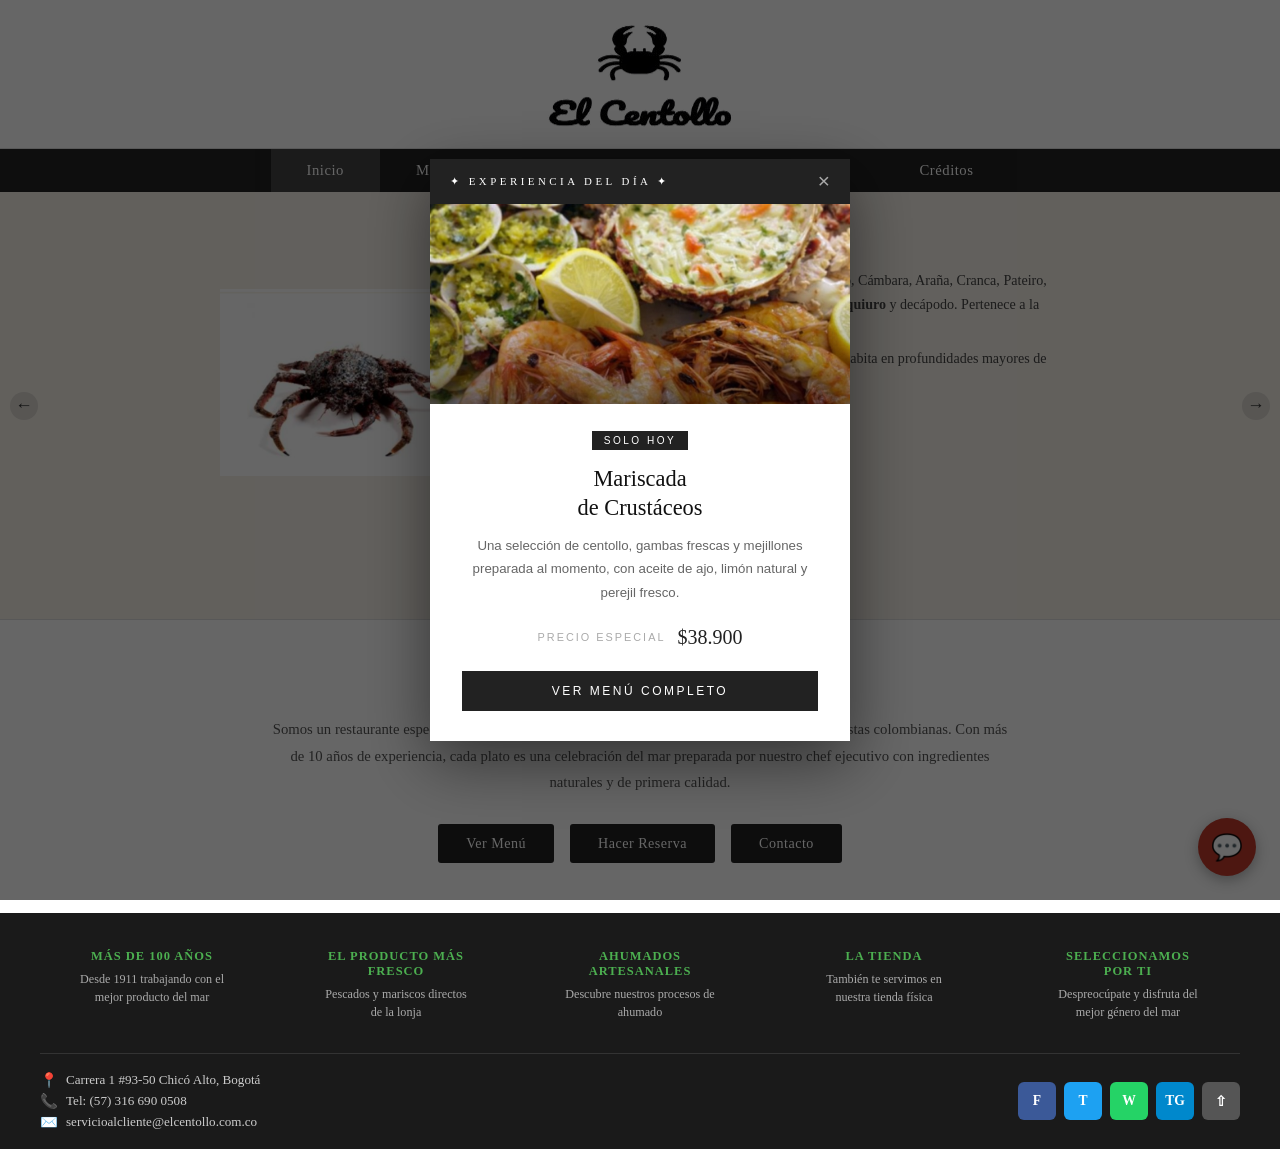
<file: index.html>
<!DOCTYPE html>
<html lang="es">
<head>
  <meta charset="UTF-8"/>
  <meta name="viewport" content="width=device-width, initial-scale=1.0"/>
  <title>El Centollo</title>
  <link rel="stylesheet" href="css/styles.css"/>
  <style>
    .home-intro {
      max-width: 800px;
      margin: 0 auto;
      padding: 50px 30px;
      text-align: center;
    }
    .home-intro h2 {
      font-size: 1.6rem;
      font-weight: normal;
      font-family: 'Georgia', serif;
      color: #111;
      margin-bottom: 16px;
    }
    .home-intro p {
      font-size: 0.92rem;
      color: #555;
      line-height: 1.8;
    }
    .home-links {
      display: flex;
      justify-content: center;
      gap: 16px;
      margin-top: 28px;
      flex-wrap: wrap;
    }
    .home-links a {
      background: #222;
      color: #fff;
      padding: 11px 28px;
      border-radius: 3px;
      font-size: 0.88rem;
      letter-spacing: 0.5px;
      transition: background 0.2s;
    }
    .home-links a:hover { background: #444; }
  </style>
</head>
<body>

<!-- HEADER -->
<header class="site-header">
  <img src="img/Logo.png" alt="El Centollo" class="site-logo"/>
</header>

<!-- NAVBAR -->
<nav>
  <ul>
    <li><a href="index.html" class="active">Inicio</a></li>
    <li><a href="paginas/menu.html">Menu</a></li>
    <li><a href="paginas/contacto.html">Contacto</a></li>
    <li><a href="paginas/ubicacion.html">Ubicación</a></li>
    <li><a href="paginas/reservas.html">Reservas</a></li>
    <li><a href="paginas/creditos.html">Créditos</a></li>
  </ul>
</nav>

<!-- SLIDER -->
<section class="slider-section">
  <!-- Slide 1 -->
  <div class="slide">
    <div class="slide-img-area">
      <img src="img/centollo_real.png" alt="Centollo"/>
    </div>
    <div class="slide-text">
      <h2>Centollo</h2>
      <p>También conocido como Changurro o Txangurro, Cámbara, Araña, Cranca, Pateiro, Bruño o Cangrejo velludo. Es un <strong>crustáceo braquiuro</strong> y decápodo. Pertenece a la familia Majidae, la misma que los Cangrejos.</p>
      <p>Vive en la costa en fondos rocosos o arenosos. Habita en profundidades mayores de 100m.</p>
      <p class="sci-name"><strong>Centollo</strong> <span>Maia squinado</span></p>
      <p class="sci-name">(Eng) Spinous spider crab</p>
      <p class="sci-name">(Fr) Araignée européenne</p>
      <p class="weight-info"><strong>Peso</strong> 500 gr - 4 kg &nbsp;&nbsp; <strong>Dimensiones</strong> 12 - 20 cm</p>
    </div>
  </div>

  <!-- Slide 2 -->
  <div class="slide">
    <div class="slide-img-area">
      <img src="img/crema de centolla.png" alt="Crema de Centollo"/>
    </div>
    <div class="slide-text">
      <h2>Crema de Centollo</h2>
      <p>Una crema suave y reconfortante elaborada con carne de centollo, patatas y un toque de crema de leche. Servida con crujiente de pan tostado, es uno de nuestros entrantes más solicitados.</p>
      <p>Preparada con ingredientes frescos y un proceso de cocción lento que resalta el sabor natural del marisco.</p>
      <p class="sci-name"><strong>Tiempo</strong> 45 minutos</p>
      <p class="sci-name"><strong>Porciones</strong> 4 personas</p>
      <p class="weight-info"><strong>Categoría</strong> Entrante &nbsp;&nbsp; <strong>Tipo</strong> Caliente</p>
    </div>
  </div>

  <!-- Slide 3 -->
  <div class="slide">
    <div class="slide-img-area">
      <img src="img/palta rellena.png" alt="Palta Rellena con Centollo"/>
    </div>
    <div class="slide-text">
      <h2>Palta Rellena con Centollo</h2>
      <p>Aguacate fresco relleno con un delicioso salpicón de carne de centollo, mayonesa, mostaza y un toque de jalapeño. Servido frío sobre cama de lechuga con tomate.</p>
      <p>Una entrada ligera y llena de sabor, perfecta para comenzar la experiencia gastronómica en El Centollo.</p>
      <p class="sci-name"><strong>Tiempo</strong> 20 minutos</p>
      <p class="sci-name"><strong>Porciones</strong> 4 a 6 personas</p>
      <p class="weight-info"><strong>Categoría</strong> Entrante &nbsp;&nbsp; <strong>Tipo</strong> Frío</p>
    </div>
  </div>

  <!-- Slide 4 -->
  <div class="slide">
    <div class="slide-img-area">
      <img src="img/empanadas.png" alt="Empanadas de Centollo"/>
    </div>
    <div class="slide-text">
      <h2>Empanadas de Centollo</h2>
      <p>Empanadas artesanales rellenas de un chupe de centollo y camarones, acompañadas de patacones y salsa criolla casera. Una fusión perfecta entre la tradición colombiana y el sabor del mar.</p>
      <p>Horneadas hasta lograr una textura crocante por fuera y un relleno jugoso por dentro.</p>
      <p class="sci-name"><strong>Tiempo</strong> 60 minutos</p>
      <p class="sci-name"><strong>Porciones</strong> 6 personas</p>
      <p class="weight-info"><strong>Categoría</strong> Entrante &nbsp;&nbsp; <strong>Tipo</strong> Horneado</p>
    </div>
  </div>

  <!-- Slide 5 -->
  <div class="slide">
    <div class="slide-img-area">
      <img src="img/mariscada.png" alt="Mariscada de Crustáceos"/>
    </div>
    <div class="slide-text">
      <h2>Mariscada de Crustáceos</h2>
      <p>Una generosa mariscada que combina centollo, gambas frescas y mejillones, aderezada con ajo, limón y perejil. Pensada para compartir y disfrutar el verdadero sabor del mar.</p>
      <p>Servida caliente, recién preparada, resaltando la frescura de cada ingrediente.</p>
      <p class="sci-name"><strong>Tiempo</strong> 40 minutos</p>
      <p class="sci-name"><strong>Porciones</strong> 2 personas</p>
      <p class="weight-info"><strong>Categoría</strong> Plato Fuerte &nbsp;&nbsp; <strong>Tipo</strong> Caliente</p>
    </div>
  </div>

  <button class="slider-prev">&#8592;</button>
  <button class="slider-next">&#8594;</button>

  <div class="slider-dots">
    <span class="dot"></span>
    <span class="dot"></span>
    <span class="dot"></span>
    <span class="dot"></span>
    <span class="dot"></span>
  </div>
</section>

<!-- INTRO -->
<div class="home-intro">
  <h2>Bienvenido a El Centollo</h2>
  <p>
    Somos un restaurante especializado en mariscos y pescados frescos traídos directamente de las costas colombianas.
    Con más de 10 años de experiencia, cada plato es una celebración del mar preparada por nuestro chef ejecutivo
    con ingredientes naturales y de primera calidad.
  </p>
  <div class="home-links">
    <a href="paginas/menu.html">Ver Menú</a>
    <a href="paginas/reservas.html">Hacer Reserva</a>
    <a href="paginas/contacto.html">Contacto</a>
  </div>
</div>

<!-- FOOTER -->
<footer>
  <div class="footer-icons-row">
    <div class="footer-icon-item">
     
      <h4>Más de 100 años</h4>
      <p>Desde 1911 trabajando con el mejor producto del mar</p>
    </div>
    <div class="footer-icon-item">
      
      <h4>El producto más fresco</h4>
      <p>Pescados y mariscos directos de la lonja</p>
    </div>
    <div class="footer-icon-item">
      
      <h4>Ahumados artesanales</h4>
      <p>Descubre nuestros procesos de ahumado</p>
    </div>
    <div class="footer-icon-item">
     
      <h4>La Tienda</h4>
      <p>También te servimos en nuestra tienda física</p>
    </div>
    <div class="footer-icon-item">
     
      <h4>Seleccionamos por ti</h4>
      <p>Despreocúpate y disfruta del mejor género del mar</p>
    </div>
  </div>
  <div class="footer-bottom-bar">
    <div class="footer-contact-info">
      <span><span class="fc-icon">📍</span> Carrera 1 #93-50 Chicó Alto, Bogotá</span>
      <span><span class="fc-icon">📞</span> Tel: (57) 316 690 0508</span>
      <span><span class="fc-icon">✉️</span> servicioalcliente@elcentollo.com.co</span>
    </div>
    <div class="footer-socials">
      <a href="#" class="soc-fb">f</a>
      <a href="#" class="soc-tw">t</a>
      <a href="#" class="soc-wa">w</a>
      <a href="#" class="soc-tg">tg</a>
      <a href="#" class="soc-sh">&#8679;</a>
    </div>
  </div>
</footer>

<!-- MODAL: OFERTA DEL DÍA -->
<div class="daily-overlay" id="daily-overlay">
  <div class="daily-modal">
    <div class="daily-header-bar">
      <span class="daily-header-label">✦ Experiencia del Día ✦</span>
      <button class="daily-close" id="daily-close">&times;</button>
    </div>
    <div class="daily-img-wrap">
      <img src="img/mariscada.png" alt="Plato del día" class="daily-img"/>
    </div>
    <div class="daily-body">
      <span class="daily-tag">Solo hoy</span>
      <h3>Mariscada<br>de Crustáceos</h3>
      <p>Una selección de centollo, gambas frescas y mejillones preparada al momento, con aceite de ajo, limón natural y perejil fresco.</p>
      <div class="daily-price-row">
        <span class="daily-price-label">Precio especial</span>
        <span class="daily-price">$38.900</span>
      </div>
      <button class="daily-btn" id="daily-btn-menu">Ver Menú Completo</button>
    </div>
  </div>
</div>

<!-- BURBUJA DE CHAT FLOTANTE -->
<button class="chat-bubble" id="chat-bubble">💬</button>

<!-- CHATBOT MODAL -->
<div class="chatbot-overlay hidden" id="chatbot-overlay">
  <div class="chatbot-modal">
    <div class="chatbot-header">
      <div class="cb-avatar">🦀</div>
      <div class="cb-title">
        <h3>Asistente El Centollo</h3>
        <p>Pregúntame lo que necesites</p>
      </div>
      <button class="chatbot-close" id="chatbot-close">&times;</button>
    </div>
    <div class="chatbot-body" id="chatbot-body">
      <div class="cb-msg bot">¡Hola! 👋 Soy el asistente virtual de El Centollo. Puedo ayudarte con información sobre horarios, reservas, ubicación, menú, precios y más. ¿Qué te gustaría saber?</div>
    </div>
    <div class="chatbot-suggestions">
      <span class="cb-suggestion">¿Cuál es el horario?</span>
      <span class="cb-suggestion">¿Cómo reservo?</span>
      <span class="cb-suggestion">¿Dónde están ubicados?</span>
      <span class="cb-suggestion">¿Qué es el centollo?</span>
    </div>
    <div class="chatbot-input-row">
      <input type="text" id="chatbot-input" placeholder="Escribe tu pregunta..." autocomplete="off"/>
      <button id="chatbot-send">➤</button>
    </div>
  </div>
</div>

<script src="js/slider.js"></script>
<script src="js/chatbot.js"></script>
</body>
</html>
</file>
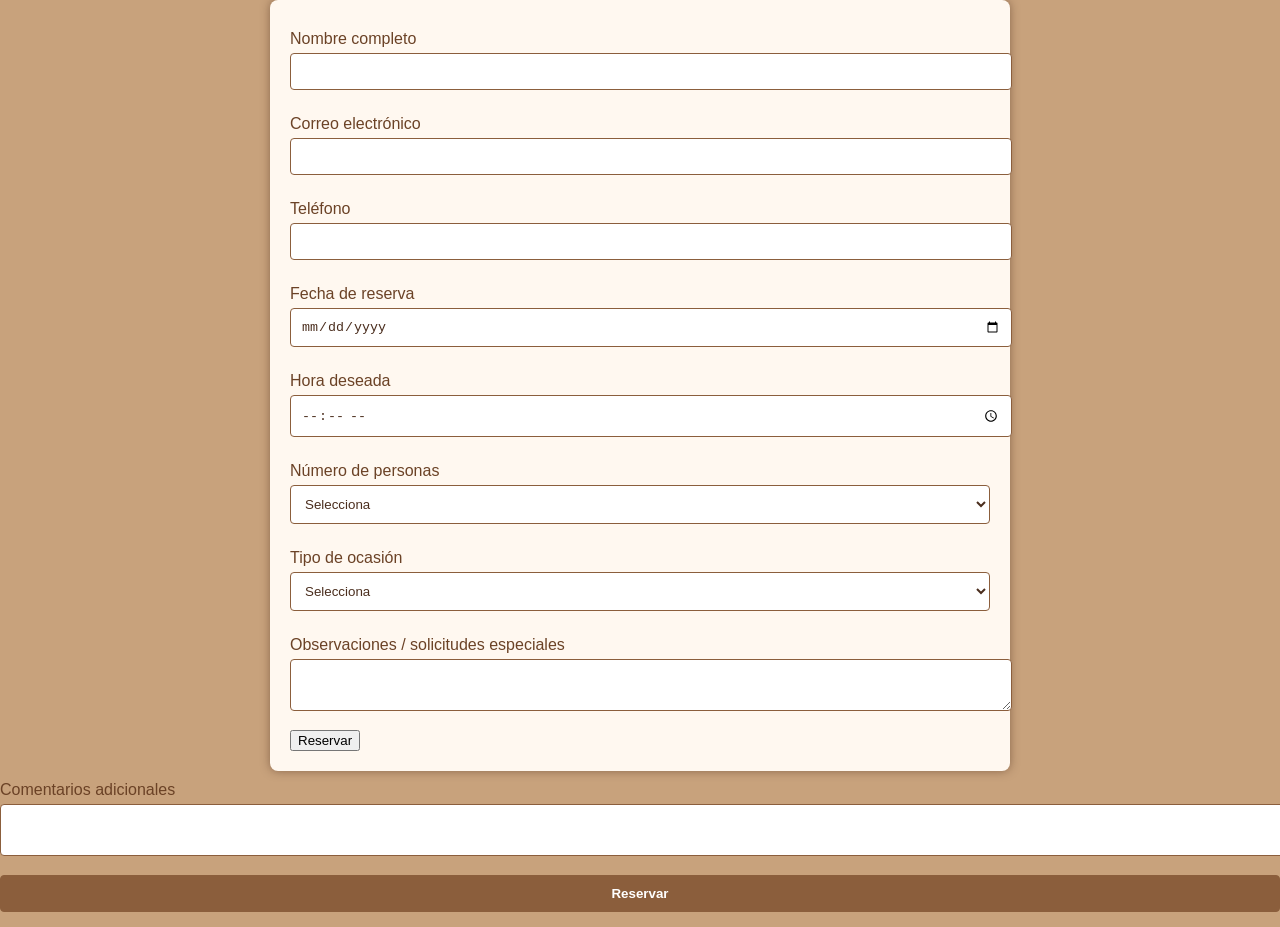
<file: paginas/1.html>
<!DOCTYPE html>
<html lang="es">
<head>
  <meta charset="UTF-8">
  <title>El Centollo – Reservas</title>
  <style>
    body {
      background-color: #c8a27c; /* dorado/beige principal */
      font-family: 'Montserrat', sans-serif;
      color: #4b2e1e; /* marrón oscuro para texto */
      margin: 0;
      padding: 0;
    }
    header {
      text-align: center;
      background-color: #ffffff;
      padding: 20px;
    }
    header img {
      max-width: 400px;
      height: auto;
    }
    h1 {
      text-align: center;
      margin: 20px 0;
      color: #4b2e1e;
      letter-spacing: 2px;
    }
    form {
      max-width: 700px;
      margin: auto;
      background-color: #fff8f0; /* fondo claro elegante */
      padding: 20px;
      border-radius: 8px;
      box-shadow: 0 0 10px rgba(75,46,30,0.5);
    }
    label {
      display: block;
      margin: 10px 0 5px;
      color: #6b4226;
    }
    input, select, textarea {
      width: 100%;
      padding: 10px;
      border: 1px solid #8b5e3c;
      border-radius: 4px;
      margin-bottom: 15px;
      background-color: #ffffff;
      color: #4b2e1e;
    }
    input[type="submit"] {
      background-color: #8b5e3c; /* botón marrón */
      color: #ffffff;
      cursor: pointer;
      font-weight: bold;
    }
    input[type="submit"]:hover {
      background-color: #6b4226; /* tono más oscuro al pasar */
    }
  </style>
</head>
<body>
  <form class="reservas-form" action="#" method="post">
  <label for="nombre">Nombre completo</label>
  <input type="text" id="nombre" name="nombre" required />

  <label for="email">Correo electrónico</label>
  <input type="email" id="email" name="email" required />

  <label for="telefono">Teléfono</label>
  <input type="text" id="telefono" name="telefono" required />

  <label for="fecha">Fecha de reserva</label>
  <input type="date" id="fecha" name="fecha" required />

  <label for="hora">Hora deseada</label>
  <input type="time" id="hora" name="hora" required />

  <label for="personas">Número de personas</label>
  <select id="personas" name="personas" required>
    <option value="">Selecciona</option>
    <option>1</option><option>2</option><option>3</option><option>4</option>
    <option>5</option><option>6</option><option>7</option><option>8</option>
    <option>9</option><option>10</option>
  </select>

  <label for="ocasion">Tipo de ocasión</label>
  <select id="ocasion" name="ocasion">
    <option value="">Selecciona</option>
    <option>Cena familiar</option>
    <option>Evento especial</option>
    <option>Negocios</option>
    <option>Otra</option>
  </select>

  <label for="comentarios">Observaciones / solicitudes especiales</label>
  <textarea id="comentarios" name="comentarios"></textarea>

  <button type="submit" class="btn-reservar">Reservar</button>
</form>


    <label for="comentarios">Comentarios adicionales</label>
    <textarea id="comentarios" name="comentarios"></textarea>

    <input type="submit" value="Reservar">
  </form>
</body>
</html>
</file>
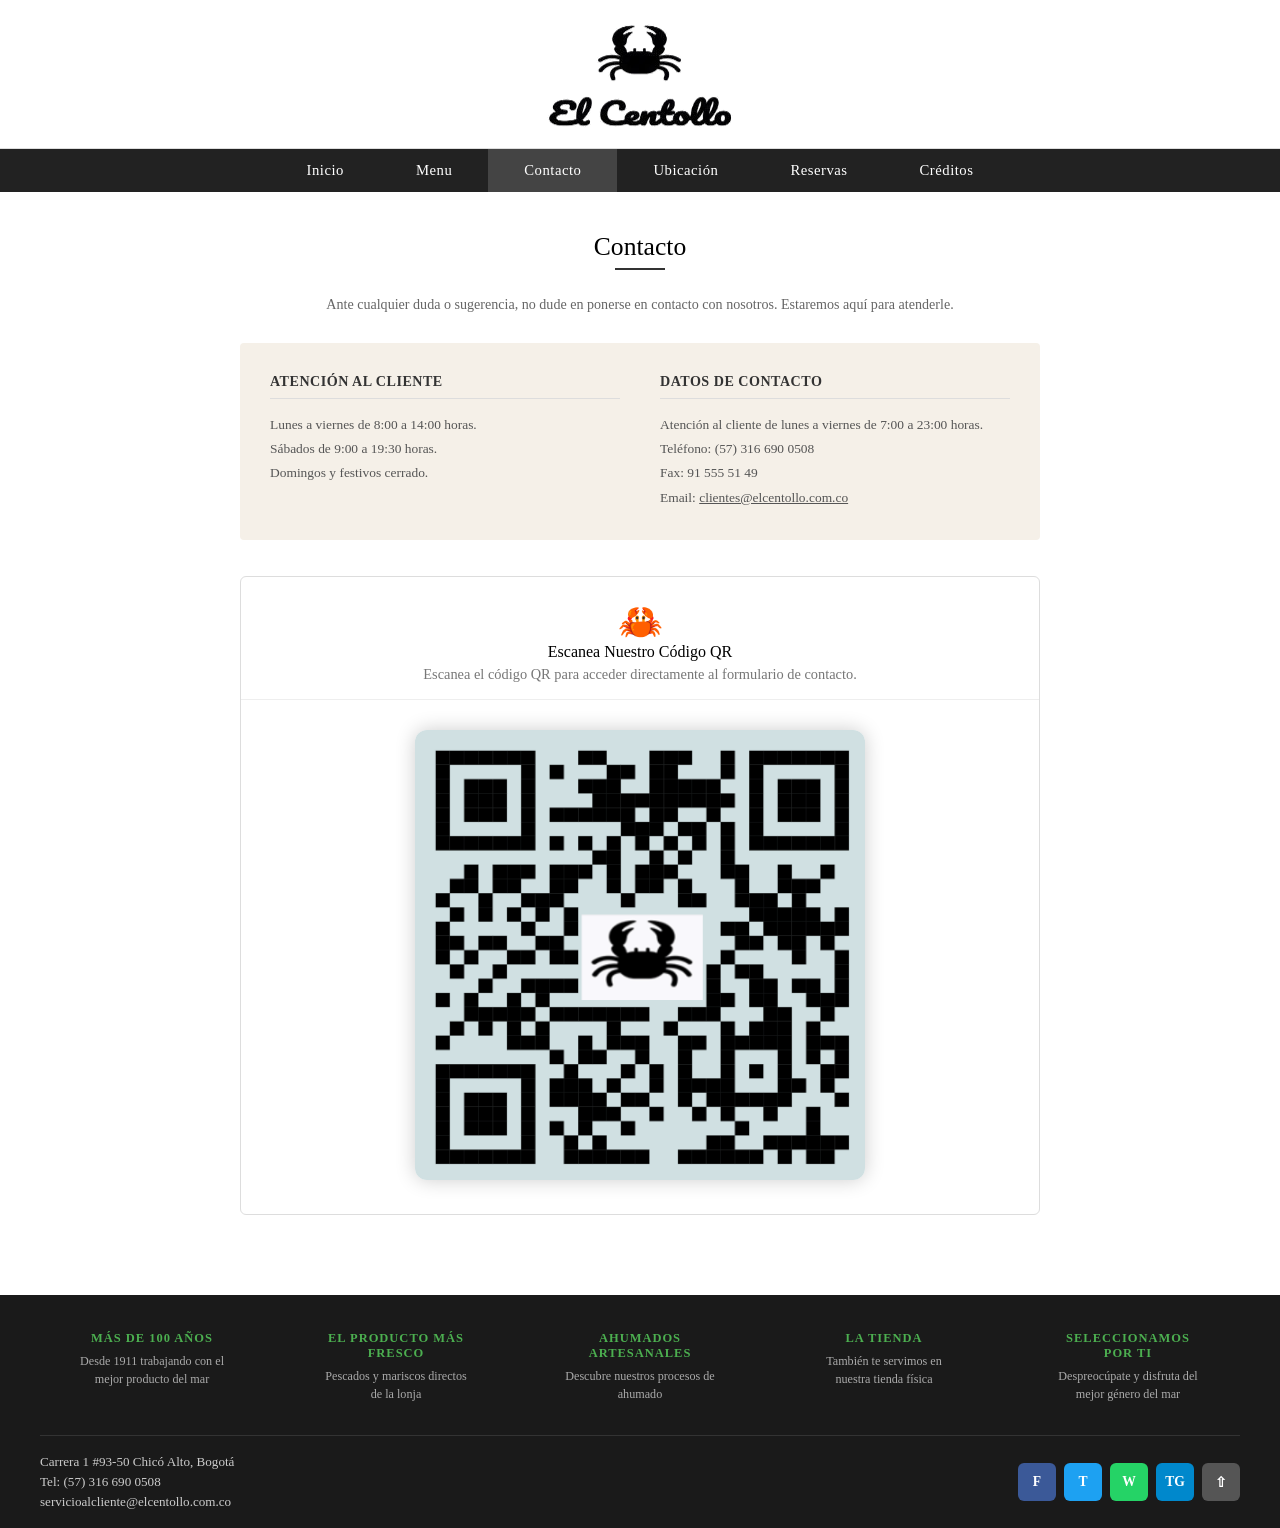
<file: paginas/contacto.html>
<!DOCTYPE html>
<html lang="es">
<head>
  <meta charset="UTF-8"/>
  <meta name="viewport" content="width=device-width, initial-scale=1.0"/>
  <title>Contacto – El Centollo</title>
  <link rel="stylesheet" href="../css/styles.css"/>
</head>
<body>

<!-- HEADER -->
<header class="site-header">
  <img src="../img/Logo.png" alt="El Centollo" class="site-logo"/>
</header>

<!-- NAVBAR -->
<nav>
  <ul>
    <li><a href="../index.html">Inicio</a></li>
    <li><a href="menu.html">Menu</a></li>
    <li><a href="contacto.html" class="active">Contacto</a></li>
    <li><a href="ubicacion.html">Ubicación</a></li>
    <li><a href="reservas.html">Reservas</a></li>
    <li><a href="creditos.html">Créditos</a></li>
  </ul>
</nav>

<!-- CONTENIDO -->
<div class="contact-page">

  <h2>Contacto</h2>
  <div class="contact-underline"></div>

  <p class="contact-subtitle">
    Ante cualquier duda o sugerencia, no dude en ponerse en contacto con nosotros.
    Estaremos aquí para atenderle.
  </p>

  <!-- DOS COLUMNAS INFO -->
  <div class="contact-top-grid">

    <div class="contact-col">
      <h3>Atención al cliente</h3>
      <p>
        Lunes a viernes de 8:00 a 14:00 horas.<br>
        Sábados de 9:00 a 19:30 horas.<br>
        Domingos y festivos cerrado.
      </p>
    </div>

    <div class="contact-col">
      <h3>Datos de contacto</h3>
      <p>
        Atención al cliente de lunes a viernes de 7:00 a 23:00 horas.<br>
        Teléfono: (57) 316 690 0508<br>
        Fax: 91 555 51 49<br>
        Email:
        <a href="mailto:clientes@elcentollo.com.co">
          clientes@elcentollo.com.co
        </a>
      </p>
    </div>

  </div>

  <!-- QR -->
  <div class="contact-form-box">

    <div class="cf-header">
      <div class="logo-small">🦀</div>
      <h3>Escanea Nuestro Código QR</h3>

      <p style="font-size:0.9rem; color:#777; margin-top:5px;">
        Escanea el código QR para acceder directamente al formulario de contacto.
      </p>
    </div>

    <div style="text-align:center; padding:30px;">
      <img
        src="../img/qr.png"
        alt="Código QR El Centollo"
        style="
          width:450px;
          max-width:100%;
          border-radius:12px;
          box-shadow:0 0 20px rgba(0,0,0,0.20);
        "
      >
    </div>

  </div>

</div>

<!-- FOOTER -->
<footer>

  <div class="footer-icons-row">

    <div class="footer-icon-item">
      
      <h4>Más de 100 años</h4>
      <p>Desde 1911 trabajando con el mejor producto del mar</p>
    </div>

    <div class="footer-icon-item">
  
      <h4>El producto más fresco</h4>
      <p>Pescados y mariscos directos de la lonja</p>
    </div>

    <div class="footer-icon-item">
    
      <h4>Ahumados artesanales</h4>
      <p>Descubre nuestros procesos de ahumado</p>
    </div>

    <div class="footer-icon-item">
      
      <h4>La Tienda</h4>
      <p>También te servimos en nuestra tienda física</p>
    </div>

    <div class="footer-icon-item">
   
      <h4>Seleccionamos por ti</h4>
      <p>Despreocúpate y disfruta del mejor género del mar</p>
    </div>

  </div>

  <div class="footer-bottom-bar">

    <div class="footer-contact-info">
      <span>
       
        Carrera 1 #93-50 Chicó Alto, Bogotá
      </span>

      <span>
     
        Tel: (57) 316 690 0508
      </span>

      <span>
       
        servicioalcliente@elcentollo.com.co
      </span>
    </div>

    <div class="footer-socials">
      <a href="#" class="soc-fb">f</a>
      <a href="#" class="soc-tw">t</a>
      <a href="#" class="soc-wa">w</a>
      <a href="#" class="soc-tg">tg</a>
      <a href="#" class="soc-sh">&#8679;</a>
    </div>

  </div>

</footer>

</body>
</html>
</file>
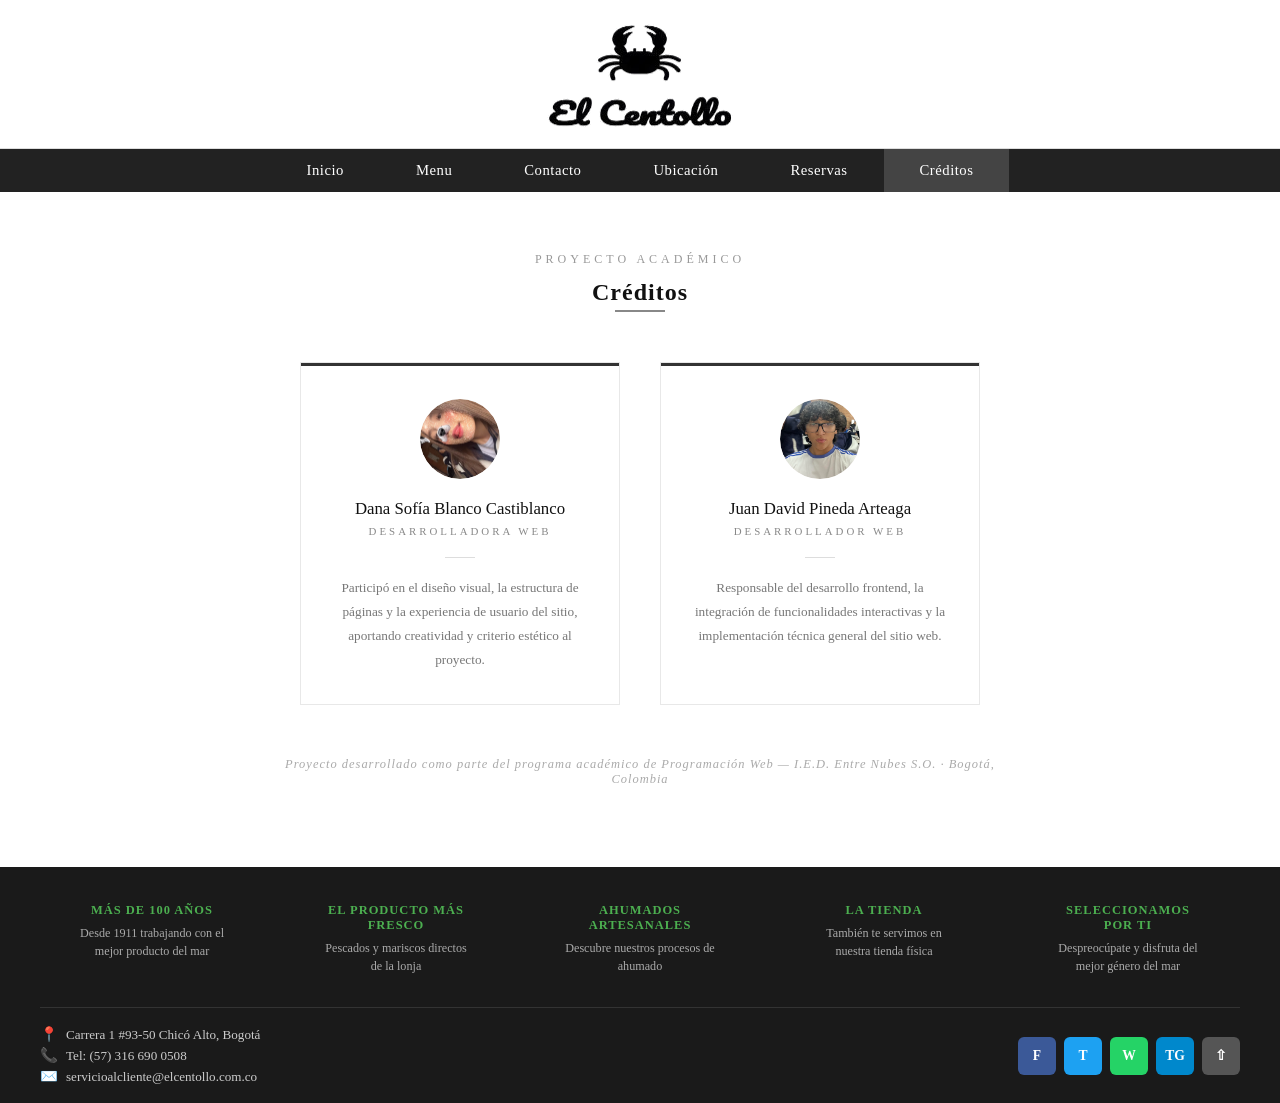
<file: paginas/creditos.html>
<!DOCTYPE html>
<html lang="es">
<head>
  <meta charset="UTF-8"/>
  <meta name="viewport" content="width=device-width, initial-scale=1.0"/>
  <title>Créditos – El Centollo</title>
  <link rel="stylesheet" href="../css/styles.css"/>
  <style>
    .creditos-page {
      max-width: 800px;
      margin: 0 auto;
      padding: 60px 30px 80px;
      text-align: center;
    }

    .creditos-page h2 {
      font-size: 1.5rem;
      color: #111;
      margin-bottom: 4px;
      font-family: 'Georgia', serif;
      letter-spacing: 1px;
    }

    .creditos-subtitle {
      font-size: 0.75rem;
      letter-spacing: 4px;
      text-transform: uppercase;
      color: #999;
      margin-bottom: 12px;
    }

    .creditos-underline {
      width: 50px;
      height: 2px;
      background: #888;
      margin: 0 auto 50px;
    }

    .creditos-grid {
      display: flex;
      gap: 40px;
      justify-content: center;
      flex-wrap: wrap;
    }

    .credito-card {
      flex: 1;
      min-width: 240px;
      max-width: 320px;
      border: 1px solid #e8e8e8;
      padding: 36px 28px 32px;
      position: relative;
      background: #fff;
    }

    .credito-card::before {
      content: '';
      position: absolute;
      top: 0; left: 0; right: 0;
      height: 3px;
      background: #333;
    }

    .credito-initials {
      width: 80px;
      height: 80px;
      border-radius: 50%;
      background: #e8e4de;
      color: #444;
      font-family: 'Georgia', serif;
      font-size: 1.5rem;
      display: flex;
      align-items: center;
      justify-content: center;
      margin: 0 auto 20px;
      letter-spacing: 1px;
    }

    .credito-name {
      font-family: 'Georgia', serif;
      font-size: 1.05rem;
      color: #111;
      margin-bottom: 6px;
      font-weight: normal;
    }

    .credito-role {
      font-size: 0.68rem;
      letter-spacing: 3px;
      text-transform: uppercase;
      color: #888;
      margin-bottom: 20px;
    }

    .credito-divider {
      width: 30px;
      height: 1px;
      background: #ddd;
      margin: 0 auto 18px;
    }

    .credito-desc {
      font-size: 0.83rem;
      color: #777;
      line-height: 1.8;
    }

    .creditos-nota {
      margin-top: 52px;
      font-size: 0.78rem;
      color: #aaa;
      letter-spacing: 1px;
      font-style: italic;
    }
  </style>
</head>
<body>

<!-- HEADER -->
<header class="site-header">
  <img src="../img/Logo.png" alt="El Centollo" class="site-logo"/>
</header>

<!-- NAVBAR -->
<nav>
  <ul>
    <li><a href="../index.html">Inicio</a></li>
    <li><a href="menu.html">Menu</a></li>
    <li><a href="contacto.html">Contacto</a></li>
    <li><a href="ubicacion.html">Ubicación</a></li>
    <li><a href="reservas.html">Reservas</a></li>
    <li><a href="creditos.html" class="active">Créditos</a></li>
  </ul>
</nav>

<!-- CONTENIDO -->
<div class="creditos-page">
  <p class="creditos-subtitle">Proyecto Académico</p>
  <h2>Créditos</h2>
  <div class="creditos-underline"></div>

  <div class="creditos-grid">

    <div class="credito-card">
      <div class="credito-initials" style="overflow:hidden; padding:0;">
        <img src="../img/DB.jpg" alt="Dana Sofía Blanco Castiblanco" style="width:100%; height:100%; object-fit:cover; border-radius:50%;"/>
      </div>
      <p class="credito-name">Dana Sofía Blanco Castiblanco</p>
      <p class="credito-role">Desarrolladora Web</p>
      <div class="credito-divider"></div>
      <p class="credito-desc">
        Participó en el diseño visual, la estructura de páginas y la experiencia de usuario del sitio, aportando creatividad y criterio estético al proyecto.
      </p>
    </div>

    <div class="credito-card">
      <div class="credito-initials" style="overflow:hidden; padding:0;">
        <img src="../img/JP.jpg" alt="Juan David Pineda Arteaga" style="width:100%; height:100%; object-fit:cover; border-radius:50%;"/>
      </div>
      <p class="credito-name">Juan David Pineda Arteaga</p>
      <p class="credito-role">Desarrollador Web</p>
      <div class="credito-divider"></div>
      <p class="credito-desc">
        Responsable del desarrollo frontend, la integración de funcionalidades interactivas y la implementación técnica general del sitio web.
      </p>
    </div>

  </div>

  <p class="creditos-nota">
    Proyecto desarrollado como parte del programa académico de Programación Web — I.E.D. Entre Nubes S.O. · Bogotá, Colombia
  </p>
</div>

<!-- FOOTER -->
<footer>
  <div class="footer-icons-row">
    <div class="footer-icon-item">
      
      <h4>Más de 100 años</h4>
      <p>Desde 1911 trabajando con el mejor producto del mar</p>
    </div>
    <div class="footer-icon-item">
      
      <h4>El producto más fresco</h4>
      <p>Pescados y mariscos directos de la lonja</p>
    </div>
    <div class="footer-icon-item">
     
      <h4>Ahumados artesanales</h4>
      <p>Descubre nuestros procesos de ahumado</p>
    </div>
    <div class="footer-icon-item">
      
      <h4>La Tienda</h4>
      <p>También te servimos en nuestra tienda física</p>
    </div>
    <div class="footer-icon-item">
  
      <h4>Seleccionamos por ti</h4>
      <p>Despreocúpate y disfruta del mejor género del mar</p>
    </div>
  </div>
  <div class="footer-bottom-bar">
    <div class="footer-contact-info">
      <span><span class="fc-icon">📍</span> Carrera 1 #93-50 Chicó Alto, Bogotá</span>
      <span><span class="fc-icon">📞</span> Tel: (57) 316 690 0508</span>
      <span><span class="fc-icon">✉️</span> servicioalcliente@elcentollo.com.co</span>
    </div>
    <div class="footer-socials">
      <a href="#" class="soc-fb">f</a>
      <a href="#" class="soc-tw">t</a>
      <a href="#" class="soc-wa">w</a>
      <a href="#" class="soc-tg">tg</a>
      <a href="#" class="soc-sh">&#8679;</a>
    </div>
  </div>
</footer>

</body>
</html>
</file>
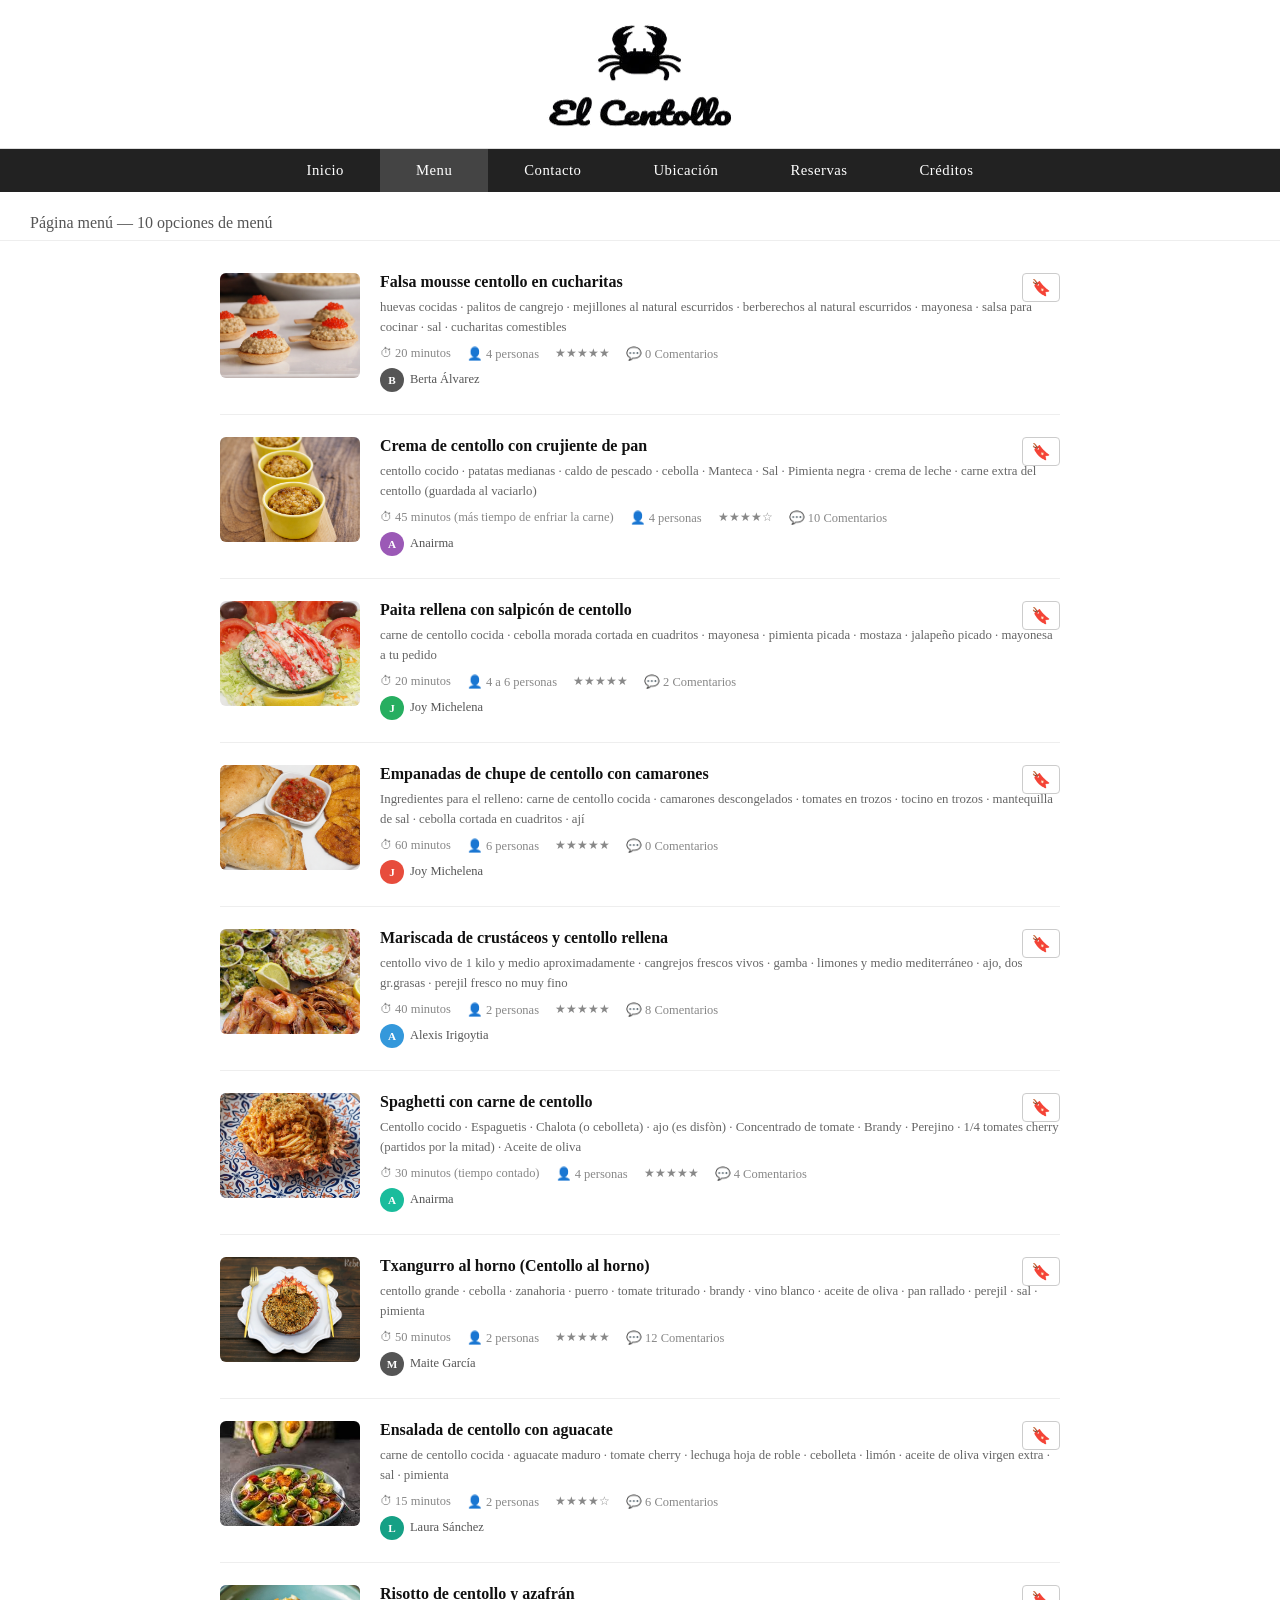
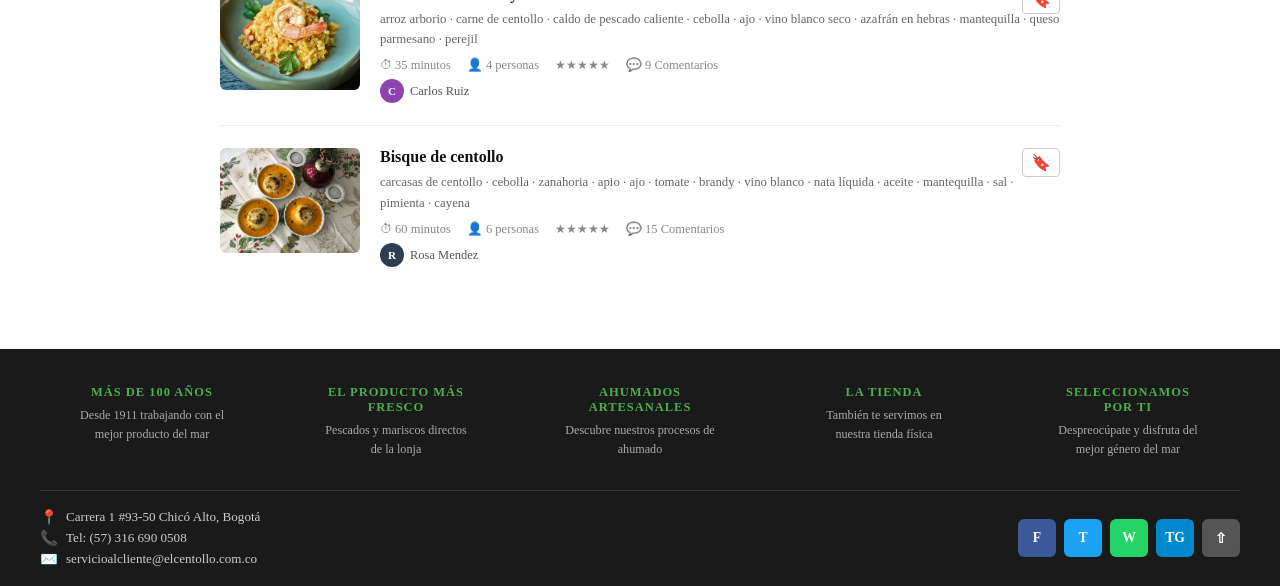
<file: paginas/menu.html>
<!DOCTYPE html>
<html lang="es">
<head>
  <meta charset="UTF-8"/>
  <meta name="viewport" content="width=device-width, initial-scale=1.0"/>
  <title>Menú – El Centollo</title>
  <link rel="stylesheet" href="../css/styles.css"/>
</head>
<body>

<!-- HEADER -->
<header class="site-header">
  <img src="../img/Logo.png" alt="El Centollo" class="site-logo"/>
</header>

<!-- NAVBAR -->
<nav>
  <ul>
    <li><a href="../index.html">Inicio</a></li>
    <li><a href="menu.html" class="active">Menu</a></li>
    <li><a href="contacto.html">Contacto</a></li>
    <li><a href="ubicacion.html">Ubicación</a></li>
    <li><a href="reservas.html">Reservas</a></li>
    <li><a href="creditos.html">Créditos</a></li>
  </ul>
</nav>

<p class="page-title">Página menú — 10 opciones de menú</p>

<div class="menu-list">

  <!-- 1 -->
  <div class="recipe-card">
    <div class="recipe-img"><img src="../img/cucharitas.png" alt="Falsa mousse centollo en cucharitas"/></div>
    <div class="recipe-body">
      <h3>Falsa mousse centollo en cucharitas</h3>
      <p class="ingredients">
        huevas cocidas · palitos de cangrejo · mejillones al natural escurridos · berberechos al natural escurridos · mayonesa · salsa para cocinar · sal · cucharitas comestibles
      </p>
      <div class="recipe-meta">
        <span>⏱ 20 minutos</span>
        <span>👤 4 personas</span>
        <span class="recipe-ratings">★★★★★</span>
        <span style="color:#888">💬 0 Comentarios</span>
      </div>
      <div class="recipe-author">
        <div class="author-avatar" style="background:#555;">B</div>
        Berta Álvarez
      </div>
    </div>
    <button class="bookmark-btn" title="Guardar">🔖</button>
  </div>

  <!-- 2 -->
  <div class="recipe-card">
    <div class="recipe-img"><img src="../img/crema de centolla.png" alt="Crema de centollo"/></div>
    <div class="recipe-body">
      <h3>Crema de centollo con crujiente de pan</h3>
      <p class="ingredients">
        centollo cocido · patatas medianas · caldo de pescado · cebolla · Manteca · Sal · Pimienta negra · crema de leche · carne extra del centollo (guardada al vaciarlo)
      </p>
      <div class="recipe-meta">
        <span>⏱ 45 minutos (más tiempo de enfriar la carne)</span>
        <span>👤 4 personas</span>
        <span class="recipe-ratings">★★★★☆</span>
        <span style="color:#888">💬 10 Comentarios</span>
      </div>
      <div class="recipe-author">
        <div class="author-avatar" style="background:#9b59b6;">A</div>
        Anairma
      </div>
    </div>
    <button class="bookmark-btn" title="Guardar">🔖</button>
  </div>

  <!-- 3 -->
  <div class="recipe-card">
    <div class="recipe-img"><img src="../img/palta rellena.png" alt="Palta rellena"/></div>
    <div class="recipe-body">
      <h3>Paita rellena con salpicón de centollo</h3>
      <p class="ingredients">
        carne de centollo cocida · cebolla morada cortada en cuadritos · mayonesa · pimienta picada · mostaza · jalapeño picado · mayonesa a tu pedido
      </p>
      <div class="recipe-meta">
        <span>⏱ 20 minutos</span>
        <span>👤 4 a 6 personas</span>
        <span class="recipe-ratings">★★★★★</span>
        <span style="color:#888">💬 2 Comentarios</span>
      </div>
      <div class="recipe-author">
        <div class="author-avatar" style="background:#27ae60;">J</div>
        Joy Michelena
      </div>
    </div>
    <button class="bookmark-btn" title="Guardar">🔖</button>
  </div>

  <!-- 4 -->
  <div class="recipe-card">
    <div class="recipe-img"><img src="../img/empanadas.png" alt="Empanadas"/></div>
    <div class="recipe-body">
      <h3>Empanadas de chupe de centollo con camarones</h3>
      <p class="ingredients">
        Ingredientes para el relleno: carne de centollo cocida · camarones descongelados · tomates en trozos · tocino en trozos · mantequilla de sal · cebolla cortada en cuadritos · ají
      </p>
      <div class="recipe-meta">
        <span>⏱ 60 minutos</span>
        <span>👤 6 personas</span>
        <span class="recipe-ratings">★★★★★</span>
        <span style="color:#888">💬 0 Comentarios</span>
      </div>
      <div class="recipe-author">
        <div class="author-avatar" style="background:#e74c3c;">J</div>
        Joy Michelena
      </div>
    </div>
    <button class="bookmark-btn" title="Guardar">🔖</button>
  </div>

  <!-- 5 -->
  <div class="recipe-card">
    <div class="recipe-img"><img src="../img/mariscada.png" alt="Mariscada"/></div>
    <div class="recipe-body">
      <h3>Mariscada de crustáceos y centollo rellena</h3>
      <p class="ingredients">
        centollo vivo de 1 kilo y medio aproximadamente · cangrejos frescos vivos · gamba · limones y medio mediterráneo · ajo, dos gr.grasas · perejil fresco no muy fino
      </p>
      <div class="recipe-meta">
        <span>⏱ 40 minutos</span>
        <span>👤 2 personas</span>
        <span class="recipe-ratings">★★★★★</span>
        <span style="color:#888">💬 8 Comentarios</span>
      </div>
      <div class="recipe-author">
        <div class="author-avatar" style="background:#3498db;">A</div>
        Alexis Irigoytia
      </div>
    </div>
    <button class="bookmark-btn" title="Guardar">🔖</button>
  </div>

  <!-- 6 -->
  <div class="recipe-card">
    <div class="recipe-img"><img src="../img/spagueti.png" alt="Spaghetti con carne de centollo"/></div>
    <div class="recipe-body">
      <h3>Spaghetti con carne de centollo</h3>
      <p class="ingredients">
        Centollo cocido · Espaguetis · Chalota (o cebolleta) · ajo (es disfòn) · Concentrado de tomate · Brandy · Perejino · 1/4 tomates cherry (partidos por la mitad) · Aceite de oliva
      </p>
      <div class="recipe-meta">
        <span>⏱ 30 minutos (tiempo contado)</span>
        <span>👤 4 personas</span>
        <span class="recipe-ratings">★★★★★</span>
        <span style="color:#888">💬 4 Comentarios</span>
      </div>
      <div class="recipe-author">
        <div class="author-avatar" style="background:#1abc9c;">A</div>
        Anairma
      </div>
    </div>
    <button class="bookmark-btn" title="Guardar">🔖</button>
  </div>

  <!-- 7 -->
  <div class="recipe-card">
    <div class="recipe-img"><img src="../img/txangurro.png" alt="Txangurro al horno"/></div>
    <div class="recipe-body">
      <h3>Txangurro al horno (Centollo al horno)</h3>
      <p class="ingredients">
        centollo grande · cebolla · zanahoria · puerro · tomate triturado · brandy · vino blanco · aceite de oliva · pan rallado · perejil · sal · pimienta
      </p>
      <div class="recipe-meta">
        <span>⏱ 50 minutos</span>
        <span>👤 2 personas</span>
        <span class="recipe-ratings">★★★★★</span>
        <span style="color:#888">💬 12 Comentarios</span>
      </div>
      <div class="recipe-author">
        <div class="author-avatar" style="background:#555;">M</div>
        Maite García
      </div>
    </div>
    <button class="bookmark-btn" title="Guardar">🔖</button>
  </div>

  <!-- 8 -->
  <div class="recipe-card">
    <div class="recipe-img"><img src="../img/ensalada.png" alt="Ensalada de centollo"/></div>
    <div class="recipe-body">
      <h3>Ensalada de centollo con aguacate</h3>
      <p class="ingredients">
        carne de centollo cocida · aguacate maduro · tomate cherry · lechuga hoja de roble · cebolleta · limón · aceite de oliva virgen extra · sal · pimienta
      </p>
      <div class="recipe-meta">
        <span>⏱ 15 minutos</span>
        <span>👤 2 personas</span>
        <span class="recipe-ratings">★★★★☆</span>
        <span style="color:#888">💬 6 Comentarios</span>
      </div>
      <div class="recipe-author">
        <div class="author-avatar" style="background:#16a085;">L</div>
        Laura Sánchez
      </div>
    </div>
    <button class="bookmark-btn" title="Guardar">🔖</button>
  </div>

  <!-- 9 -->
  <div class="recipe-card">
    <div class="recipe-img"><img src="../img/risotto.png" alt="Risotto de centollo"/></div>
    <div class="recipe-body">
      <h3>Risotto de centollo y azafrán</h3>
      <p class="ingredients">
        arroz arborio · carne de centollo · caldo de pescado caliente · cebolla · ajo · vino blanco seco · azafrán en hebras · mantequilla · queso parmesano · perejil
      </p>
      <div class="recipe-meta">
        <span>⏱ 35 minutos</span>
        <span>👤 4 personas</span>
        <span class="recipe-ratings">★★★★★</span>
        <span style="color:#888">💬 9 Comentarios</span>
      </div>
      <div class="recipe-author">
        <div class="author-avatar" style="background:#8e44ad;">C</div>
        Carlos Ruiz
      </div>
    </div>
    <button class="bookmark-btn" title="Guardar">🔖</button>
  </div>

  <!-- 10 -->
  <div class="recipe-card">
    <div class="recipe-img"><img src="../img/bisque.png" alt="Bisque de centollo"/></div>
    <div class="recipe-body">
      <h3>Bisque de centollo</h3>
      <p class="ingredients">
        carcasas de centollo · cebolla · zanahoria · apio · ajo · tomate · brandy · vino blanco · nata líquida · aceite · mantequilla · sal · pimienta · cayena
      </p>
      <div class="recipe-meta">
        <span>⏱ 60 minutos</span>
        <span>👤 6 personas</span>
        <span class="recipe-ratings">★★★★★</span>
        <span style="color:#888">💬 15 Comentarios</span>
      </div>
      <div class="recipe-author">
        <div class="author-avatar" style="background:#2c3e50;">R</div>
        Rosa Mendez
      </div>
    </div>
    <button class="bookmark-btn" title="Guardar">🔖</button>
  </div>

</div>

<!-- FOOTER -->
<footer>
  <div class="footer-icons-row">
    <div class="footer-icon-item">
      
      <h4>Más de 100 años</h4>
      <p>Desde 1911 trabajando con el mejor producto del mar</p>
    </div>
    <div class="footer-icon-item">
      
      <h4>El producto más fresco</h4>
      <p>Pescados y mariscos directos de la lonja</p>
    </div>
    <div class="footer-icon-item">
     
      <h4>Ahumados artesanales</h4>
      <p>Descubre nuestros procesos de ahumado</p>
    </div>
    <div class="footer-icon-item">
     
      <h4>La Tienda</h4>
      <p>También te servimos en nuestra tienda física</p>
    </div>
    <div class="footer-icon-item">
      
      <h4>Seleccionamos por ti</h4>
      <p>Despreocúpate y disfruta del mejor género del mar</p>
    </div>
  </div>
  <div class="footer-bottom-bar">
    <div class="footer-contact-info">
      <span><span class="fc-icon">📍</span> Carrera 1 #93-50 Chicó Alto, Bogotá</span>
      <span><span class="fc-icon">📞</span> Tel: (57) 316 690 0508</span>
      <span><span class="fc-icon">✉️</span> servicioalcliente@elcentollo.com.co</span>
    </div>
    <div class="footer-socials">
      <a href="#" class="soc-fb">f</a>
      <a href="#" class="soc-tw">t</a>
      <a href="#" class="soc-wa">w</a>
      <a href="#" class="soc-tg">tg</a>
      <a href="#" class="soc-sh">&#8679;</a>
    </div>
  </div>
</footer>

</body>
</html>
</file>
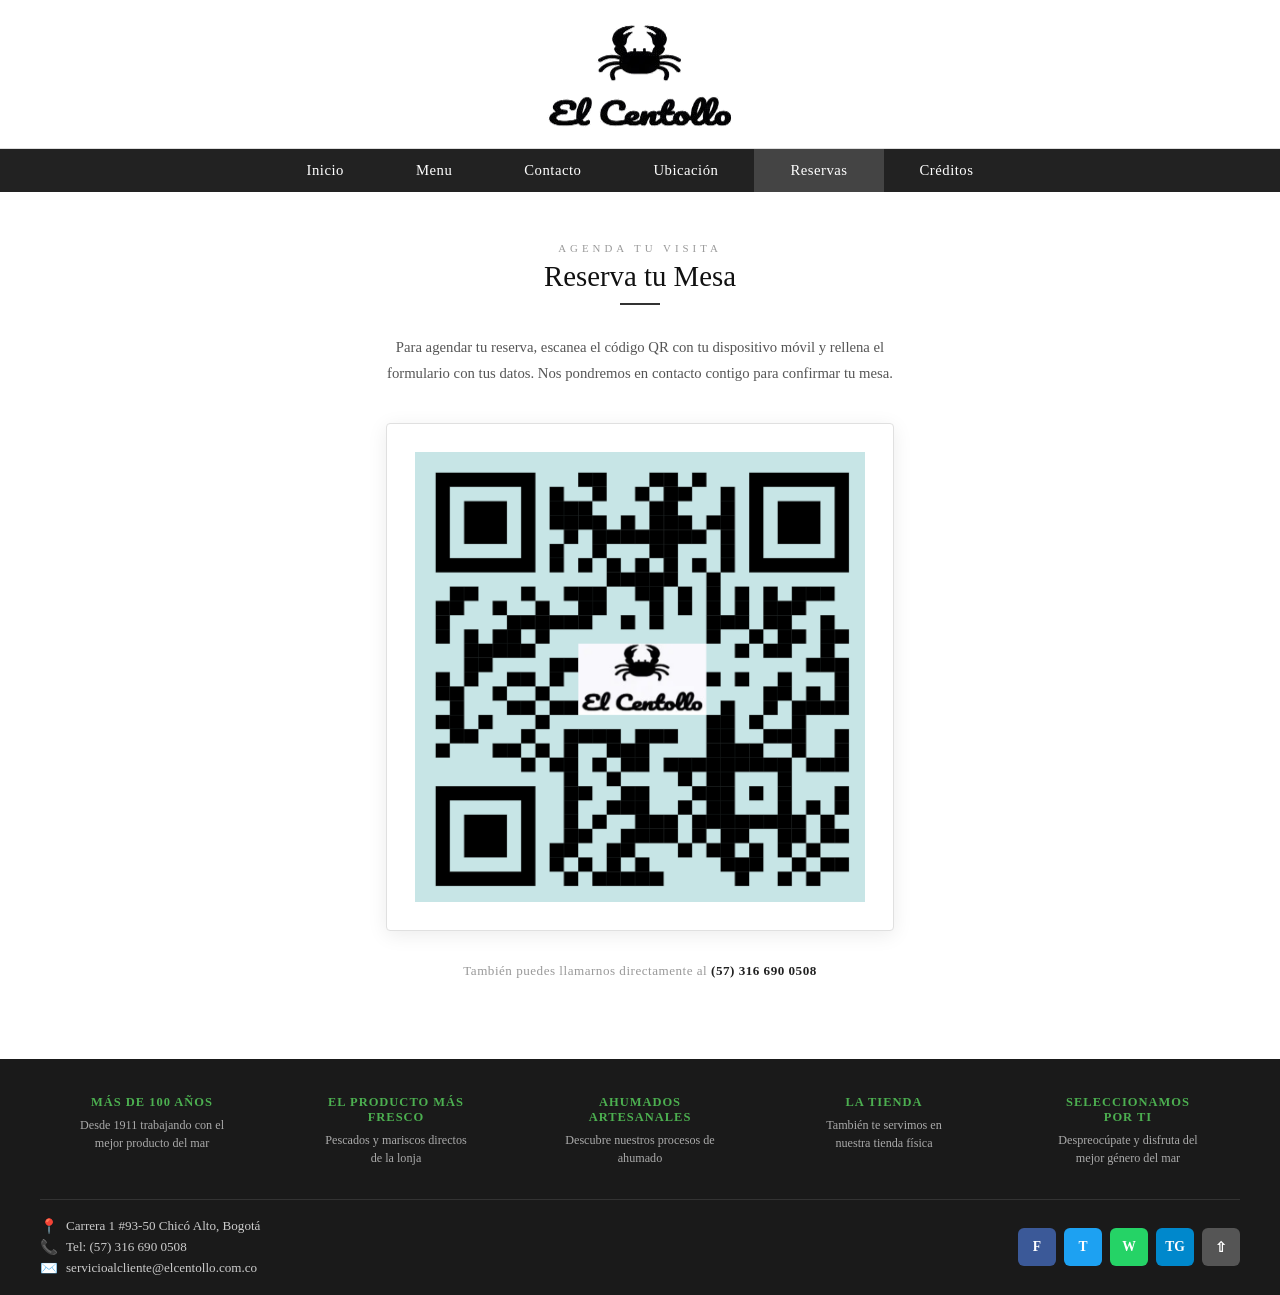
<file: paginas/reservas.html>
<!DOCTYPE html>
<html lang="es">
<head>
  <meta charset="UTF-8"/>
  <meta name="viewport" content="width=device-width, initial-scale=1.0"/>
  <title>Reservas – El Centollo</title>
  <link rel="stylesheet" href="../css/styles.css"/>
  <style>
  </style>
</head>
<body>

<!-- HEADER -->
<header class="site-header">
  <img src="../img/Logo.png" alt="El Centollo" class="site-logo"/>
</header>

<!-- NAVBAR -->
<nav>
  <ul>
    <li><a href="../index.html">Inicio</a></li>
    <li><a href="menu.html">Menu</a></li>
    <li><a href="contacto.html">Contacto</a></li>
    <li><a href="ubicacion.html">Ubicación</a></li>
    <li><a href="reservas.html" class="active">Reservas</a></li>
    <li><a href="creditos.html">Créditos</a></li>
  </ul>
</nav>

<!-- CONTENIDO -->
<div class="reservas-page" style="max-width:700px; margin:0 auto; padding:50px 30px 80px; text-align:center;">

  <p style="font-size:0.68rem; letter-spacing:4px; text-transform:uppercase; color:#999; margin-bottom:6px;">Agenda tu visita</p>
  <h2 style="font-family:'Georgia',serif; font-size:1.8rem; font-weight:normal; color:#111; margin-bottom:10px;">Reserva tu Mesa</h2>
  <div style="width:40px; height:2px; background:#333; margin:0 auto 30px;"></div>

  <p style="font-size:0.92rem; color:#555; line-height:1.75; max-width:520px; margin:0 auto 36px;">
    Para agendar tu reserva, escanea el código QR con tu dispositivo móvil y rellena el formulario con tus datos. Nos pondremos en contacto contigo para confirmar tu mesa.
  </p>

  <div style="display:inline-block; background:#fff; border:1px solid #e0e0e0; padding:28px; border-radius:4px; box-shadow:0 4px 20px rgba(0,0,0,0.08);">
    <img
      src="../img/QR_reservas.png"
      alt="Código QR Reservas El Centollo"
      style="width:450px; max-width:100%; display:block;"
    />
  </div>

  <p style="margin-top:28px; font-size:0.82rem; color:#999; letter-spacing:0.5px;">
    También puedes llamarnos directamente al <strong style="color:#222;">(57) 316 690 0508</strong>
  </p>

</div>

<!-- FOOTER -->
<footer>
  <div class="footer-icons-row">
    <div class="footer-icon-item">
      <h4>Más de 100 años</h4>
      <p>Desde 1911 trabajando con el mejor producto del mar</p>
    </div>
    <div class="footer-icon-item">
      <h4>El producto más fresco</h4>
      <p>Pescados y mariscos directos de la lonja</p>
    </div>
    <div class="footer-icon-item">
      <h4>Ahumados artesanales</h4>
      <p>Descubre nuestros procesos de ahumado</p>
    </div>
    <div class="footer-icon-item">
      <h4>La Tienda</h4>
      <p>También te servimos en nuestra tienda física</p>
    </div>
    <div class="footer-icon-item">
      <h4>Seleccionamos por ti</h4>
      <p>Despreocúpate y disfruta del mejor género del mar</p>
    </div>
  </div>
  <div class="footer-bottom-bar">
    <div class="footer-contact-info">
      <span><span class="fc-icon">📍</span> Carrera 1 #93-50 Chicó Alto, Bogotá</span>
      <span><span class="fc-icon">📞</span> Tel: (57) 316 690 0508</span>
      <span><span class="fc-icon">✉️</span> servicioalcliente@elcentollo.com.co</span>
    </div>
    <div class="footer-socials">
      <a href="#" class="soc-fb">f</a>
      <a href="#" class="soc-tw">t</a>
      <a href="#" class="soc-wa">w</a>
      <a href="#" class="soc-tg">tg</a>
      <a href="#" class="soc-sh">&#8679;</a>
    </div>
  </div>
</footer>

</body>
</html>
</file>
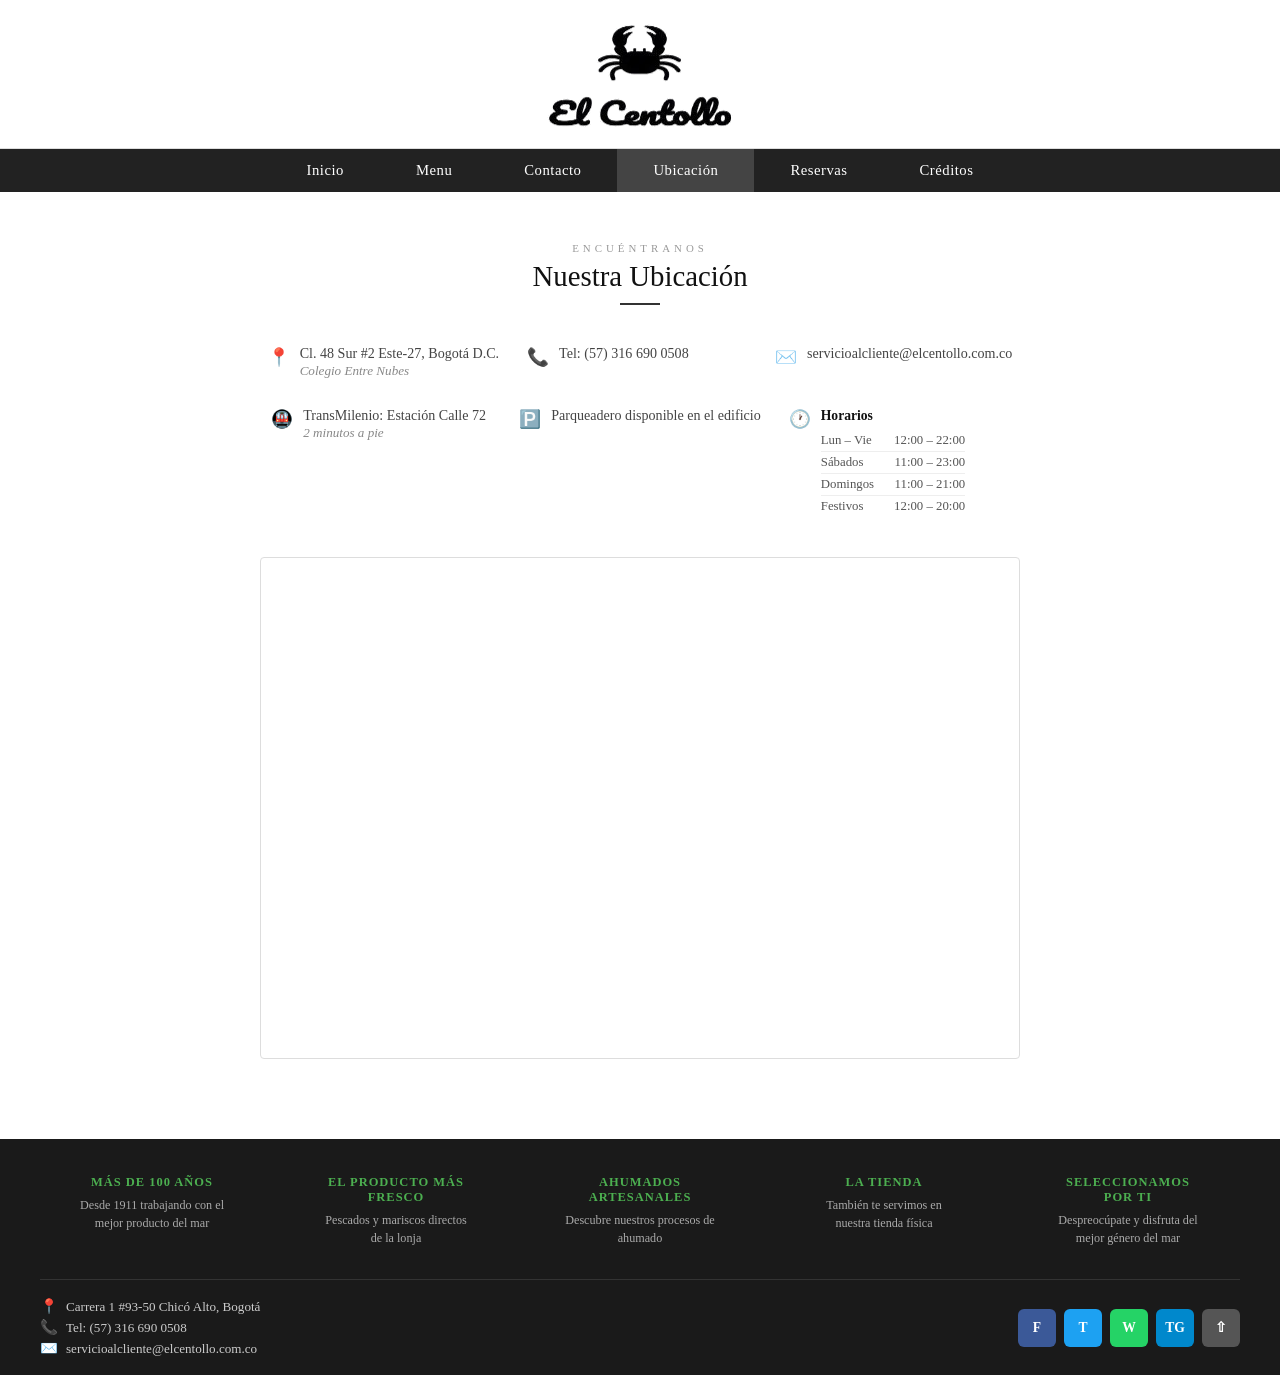
<file: paginas/ubicacion.html>
<!DOCTYPE html>
<html lang="es">
<head>
  <meta charset="UTF-8"/>
  <meta name="viewport" content="width=device-width, initial-scale=1.0"/>
  <title>Ubicación – El Centollo</title>
  <link rel="stylesheet" href="../css/styles.css"/>
</head>
<body>

<!-- HEADER -->
<header class="site-header">
  <img src="../img/Logo.png" alt="El Centollo" class="site-logo"/>
</header>

<!-- NAVBAR -->
<nav>
  <ul>
    <li><a href="../index.html">Inicio</a></li>
    <li><a href="menu.html">Menu</a></li>
    <li><a href="contacto.html">Contacto</a></li>
    <li><a href="ubicacion.html" class="active">Ubicación</a></li>
    <li><a href="reservas.html">Reservas</a></li>
    <li><a href="creditos.html">Créditos</a></li>
  </ul>
</nav>

<!-- CONTENIDO -->
<div class="ubicacion-page" style="max-width:820px; margin:0 auto; padding:50px 30px 80px; text-align:center;">
  <p style="font-size:0.68rem; letter-spacing:4px; text-transform:uppercase; color:#999; margin-bottom:6px;">Encuéntranos</p>
  <h2 style="font-family:'Georgia',serif; font-size:1.8rem; font-weight:normal; color:#111; margin-bottom:10px;">Nuestra Ubicación</h2>
  <div style="width:40px; height:2px; background:#333; margin:0 auto 40px;"></div>

  <!-- INFO centrada arriba -->
  <div style="display:flex; flex-wrap:wrap; justify-content:center; gap:28px; margin-bottom:40px;">

    <div style="display:flex; align-items:flex-start; gap:10px; font-size:0.88rem; color:#444; text-align:left; min-width:220px; max-width:260px;">
      <span style="font-size:1.1rem; margin-top:2px;">📍</span>
      <span>Cl. 48 Sur #2 Este-27, Bogotá D.C.<br><em style="color:#888; font-size:0.82rem;">Colegio Entre Nubes</em></span>
    </div>

    <div style="display:flex; align-items:flex-start; gap:10px; font-size:0.88rem; color:#444; text-align:left; min-width:220px; max-width:260px;">
      <span style="font-size:1.1rem; margin-top:2px;">📞</span>
      <span>Tel: (57) 316 690 0508</span>
    </div>

    <div style="display:flex; align-items:flex-start; gap:10px; font-size:0.88rem; color:#444; text-align:left; min-width:220px; max-width:260px;">
      <span style="font-size:1.1rem; margin-top:2px;">✉️</span>
      <span>servicioalcliente@elcentollo.com.co</span>
    </div>

    <div style="display:flex; align-items:flex-start; gap:10px; font-size:0.88rem; color:#444; text-align:left; min-width:220px; max-width:260px;">
      <span style="font-size:1.1rem; margin-top:2px;">🚇</span>
      <span>TransMilenio: Estación Calle 72<br><em style="color:#888; font-size:0.82rem;">2 minutos a pie</em></span>
    </div>

    <div style="display:flex; align-items:flex-start; gap:10px; font-size:0.88rem; color:#444; text-align:left; min-width:220px; max-width:260px;">
      <span style="font-size:1.1rem; margin-top:2px;">🅿️</span>
      <span>Parqueadero disponible en el edificio</span>
    </div>

    <div style="display:flex; align-items:flex-start; gap:10px; font-size:0.88rem; color:#444; text-align:left; min-width:220px; max-width:260px;">
      <span style="font-size:1.1rem; margin-top:2px;">🕐</span>
      <div>
        <strong style="font-size:0.85rem; color:#111;">Horarios</strong>
        <table style="margin-top:6px; font-size:0.8rem; color:#555; border-collapse:collapse; width:100%;">
          <tr><td style="padding:3px 0; border-bottom:1px solid #eee;">Lun – Vie</td><td style="padding:3px 0; border-bottom:1px solid #eee; text-align:right; padding-left:20px;">12:00 – 22:00</td></tr>
          <tr><td style="padding:3px 0; border-bottom:1px solid #eee;">Sábados</td><td style="padding:3px 0; border-bottom:1px solid #eee; text-align:right; padding-left:20px;">11:00 – 23:00</td></tr>
          <tr><td style="padding:3px 0; border-bottom:1px solid #eee;">Domingos</td><td style="padding:3px 0; border-bottom:1px solid #eee; text-align:right; padding-left:20px;">11:00 – 21:00</td></tr>
          <tr><td style="padding:3px 0;">Festivos</td><td style="padding:3px 0; text-align:right; padding-left:20px;">12:00 – 20:00</td></tr>
        </table>
      </div>
    </div>

  </div>

  <!-- MAPA abajo, centrado y más grande -->
  <div style="border:1px solid #ddd; overflow:hidden; border-radius:4px; width:100%;">
    <iframe src="https://www.google.com/maps/embed?pb=!1m18!1m12!1m3!1d3977.255767894466!2d-74.09968692418677!3d4.547932742961251!2m3!1f0!2f0!3f0!3m2!1i1024!2i768!4f13.1!3m3!1m2!1s0x8e3fa274e8db71e1%3A0xe9576b8ab662b702!2sColegio%20Entre%20Nubes!5e0!3m2!1ses-419!2sco!4v1781207834965!5m2!1ses-419!2sco" width="100%" height="500" style="border:0; display:block;" allowfullscreen="" loading="lazy" referrerpolicy="no-referrer-when-downgrade" title="Ubicación El Centollo en Google Maps"></iframe>
  </div>

</div>

<!-- FOOTER -->
<footer>
  <div class="footer-icons-row">
    <div class="footer-icon-item">
      
      <h4>Más de 100 años</h4>
      <p>Desde 1911 trabajando con el mejor producto del mar</p>
    </div>
    <div class="footer-icon-item">
     
      <h4>El producto más fresco</h4>
      <p>Pescados y mariscos directos de la lonja</p>
    </div>
    <div class="footer-icon-item">
      
      <h4>Ahumados artesanales</h4>
      <p>Descubre nuestros procesos de ahumado</p>
    </div>
    <div class="footer-icon-item">
      
      <h4>La Tienda</h4>
      <p>También te servimos en nuestra tienda física</p>
    </div>
    <div class="footer-icon-item">
      
      <h4>Seleccionamos por ti</h4>
      <p>Despreocúpate y disfruta del mejor género del mar</p>
    </div>
  </div>
  <div class="footer-bottom-bar">
    <div class="footer-contact-info">
      <span><span class="fc-icon">📍</span> Carrera 1 #93-50 Chicó Alto, Bogotá</span>
      <span><span class="fc-icon">📞</span> Tel: (57) 316 690 0508</span>
      <span><span class="fc-icon">✉️</span> servicioalcliente@elcentollo.com.co</span>
    </div>
    <div class="footer-socials">
      <a href="#" class="soc-fb">f</a>
      <a href="#" class="soc-tw">t</a>
      <a href="#" class="soc-wa">w</a>
      <a href="#" class="soc-tg">tg</a>
      <a href="#" class="soc-sh">&#8679;</a>
    </div>
  </div>
</footer>

</body>
</html>
</file>
<file: css/styles.css>
/* ===== RESET ===== */
* { margin: 0; padding: 0; box-sizing: border-box; }
body { font-family: 'Georgia', serif; color: #222; background: #fff; }
a { text-decoration: none; color: inherit; }

/* ===== HEADER ===== */
.site-header {
  background: #fff;
  text-align: center;
  padding: 24px 20px 12px;
  border-bottom: 1px solid #ddd;
}

.site-header .site-logo {
  max-width: 240px;
  height: auto;
  display: inline-block;
}

/* ===== NAVBAR ===== */
nav {
  background: #222;
  text-align: center;
  padding: 0;
}

nav ul {
  list-style: none;
  display: inline-flex;
  gap: 0;
}

nav ul li a {
  display: block;
  color: #fff;
  font-size: 0.92rem;
  padding: 13px 36px;
  letter-spacing: 0.5px;
  transition: background 0.2s;
}

nav ul li a:hover,
nav ul li a.active {
  background: #444;
}

/* ===== SLIDER ===== */
.slider-section {
  position: relative;
  width: 100%;
  background: #f5f0e8;
  overflow: hidden;
  border-bottom: 1px solid #ddd;
}

.slide {
  display: none;
  padding: 40px 60px;
  align-items: center;
  gap: 50px;
  max-width: 960px;
  margin: 0 auto;
  width: 100%;
  min-height: 280px;
}

.slide.active { display: flex; }

.slide-img-area {
  flex: 0 0 260px;
  width: 260px;
  height: 260px;
  display: flex;
  align-items: center;
  justify-content: center;
  background: transparent;
}

.slide-img-area .slide-emoji {
  font-size: 70px;
  line-height: 1;
}

.slide-img-area img,
.slide img {
  width: 260px !important;
  height: 260px !important;
  min-width: 260px !important;
  max-width: 260px !important;
  max-height: 260px !important;
  object-fit: contain !important;
  border-radius: 0;
  display: block;
}

.slide-text {
  flex: 1;
  border-left: 1px solid #ddd;
  padding-left: 44px;
}

.slide-text h2 {
  font-size: 1.35rem;
  color: #111;
  margin-bottom: 12px;
  font-weight: bold;
  font-family: 'Georgia', serif;
}

.slide-text p {
  font-size: 0.88rem;
  color: #444;
  line-height: 1.7;
  margin-bottom: 6px;
}

.slide-text .sci-name {
  font-size: 0.85rem;
  color: #555;
  margin-top: 10px;
}

.slide-text .sci-name span { font-style: italic; }

.slide-text .weight-info {
  font-size: 0.85rem;
  color: #222;
  margin-top: 10px;
  font-weight: normal;
}

.slide-text .weight-info strong { font-weight: bold; }

/* Dots */
.slider-dots {
  text-align: center;
  padding: 12px 0 16px;
  background: #f5f0e8;
}

.dot {
  display: inline-block;
  width: 9px; height: 9px;
  border-radius: 50%;
  background: #bbb;
  margin: 0 4px;
  cursor: pointer;
  transition: background 0.3s;
}

.dot.active { background: #222; }

/* Slider nav arrows */
.slider-prev, .slider-next {
  position: absolute;
  top: 50%; transform: translateY(-50%);
  background: rgba(0,0,0,0.10);
  color: #333;
  border: none;
  font-size: 1.1rem;
  width: 28px; height: 28px;
  border-radius: 50%;
  cursor: pointer;
  z-index: 10;
  transition: background 0.2s;
}

.slider-prev { left: 10px; }
.slider-next { right: 10px; }
.slider-prev:hover, .slider-next:hover { background: rgba(0,0,0,0.25); }

/* ===== PÁGINA MENÚ ===== */
.page-title {
  font-size: 1rem;
  color: #555;
  padding: 22px 30px 8px;
  border-bottom: 1px solid #eee;
}

.menu-list {
  max-width: 900px;
  margin: 0 auto;
  padding: 10px 30px 60px;
}

.recipe-card {
  display: flex;
  gap: 20px;
  padding: 22px 0;
  border-bottom: 1px solid #eee;
  align-items: flex-start;
  position: relative;
}

.recipe-card:last-child { border-bottom: none; }

.recipe-img {
  flex: 0 0 140px;
  height: 105px;
  border-radius: 6px;
  overflow: hidden;
  background: #e8e8e8;
  display: flex;
  align-items: center;
  justify-content: center;
  font-size: 3.5rem;
}

.recipe-img img {
  width: 100%;
  height: 100%;
  object-fit: cover;
  display: block;
}

.recipe-body { flex: 1; }

.recipe-body h3 {
  font-size: 1rem;
  color: #111;
  margin-bottom: 6px;
  font-weight: bold;
}

.recipe-body .ingredients {
  font-size: 0.8rem;
  color: #666;
  line-height: 1.6;
  margin-bottom: 8px;
}

.recipe-meta {
  font-size: 0.78rem;
  color: #888;
  display: flex;
  gap: 16px;
  flex-wrap: wrap;
}

.recipe-meta span { display: flex; align-items: center; gap: 4px; }

.recipe-author {
  font-size: 0.78rem;
  color: #555;
  margin-top: 6px;
  display: flex;
  align-items: center;
  gap: 6px;
}

.author-avatar {
  width: 24px; height: 24px;
  border-radius: 50%;
  background: #ccc;
  display: flex; align-items: center; justify-content: center;
  font-size: 0.7rem;
  color: #fff;
  font-weight: bold;
}

.bookmark-btn {
  position: absolute;
  top: 22px; right: 0;
  background: none;
  border: 1px solid #ccc;
  border-radius: 4px;
  padding: 4px 8px;
  cursor: pointer;
  font-size: 1rem;
  color: #aaa;
  transition: color 0.2s;
}

.bookmark-btn:hover { color: #222; }

/* Ratings */
.recipe-ratings {
  font-size: 0.76rem;
  color: #888;
}

/* ===== PÁGINA CONTACTO ===== */
.contact-page {
  max-width: 860px;
  margin: 0 auto;
  padding: 40px 30px 80px;
}

.contact-page h2 {
  text-align: center;
  font-family: 'Georgia', serif;
  font-size: 1.6rem;
  font-weight: normal;
  color: #000;
  margin-bottom: 6px;
}

.contact-underline {
  width: 50px;
  height: 2px;
  background: #333;
  margin: 0 auto 26px;
}

.contact-subtitle {
  text-align: center;
  font-size: 0.88rem;
  color: #666;
  margin-bottom: 30px;
}

.contact-top-grid {
  display: grid;
  grid-template-columns: 1fr 1fr;
  gap: 40px;
  background: #f5f0e8;
  padding: 30px;
  border-radius: 4px;
  margin-bottom: 36px;
}

.contact-col h3 {
  font-size: 0.88rem;
  font-weight: bold;
  color: #333;
  text-transform: uppercase;
  letter-spacing: 0.5px;
  margin-bottom: 14px;
  border-bottom: 1px solid #ddd;
  padding-bottom: 8px;
}

.contact-col p {
  font-size: 0.84rem;
  color: #555;
  line-height: 1.8;
}

.contact-col a { color: #555; text-decoration: underline; }

.contact-form-box {
  background: #fff;
  border: 1px solid #ddd;
  border-radius: 6px;
  overflow: hidden;
}

.contact-form-box .cf-header {
  text-align: center;
  padding: 24px 20px 16px;
  border-bottom: 1px solid #eee;
}

.contact-form-box .cf-header .logo-small {
  font-size: 36px;
}

.contact-form-box .cf-header h3 {
  font-family: 'Georgia', serif;
  font-size: 1rem;
  font-weight: normal;
  color: #000;
}

.contact-form-box iframe {
  width: 100%;
  border: none;
  display: block;
}

/* ===== PÁGINA UBICACIÓN ===== */
.ubicacion-page {
  max-width: 1000px;
  margin: 0 auto;
  padding: 40px 30px 80px;
}

.ubicacion-page h2 {
  font-size: 1.2rem;
  margin-bottom: 20px;
  color: #222;
}

.ubicacion-grid {
  display: grid;
  grid-template-columns: 1fr 1.8fr;
  gap: 36px;
  align-items: start;
}

.ubicacion-info-box {
  background: #f9f9f9;
  border: 1px solid #e0e0e0;
  border-radius: 6px;
  padding: 24px;
}

.ubicacion-info-box h3 {
  font-size: 0.92rem;
  font-weight: bold;
  color: #222;
  margin-bottom: 16px;
  text-transform: uppercase;
  letter-spacing: 0.5px;
}

.info-row {
  display: flex;
  gap: 10px;
  margin-bottom: 14px;
  font-size: 0.85rem;
  color: #444;
  align-items: flex-start;
  line-height: 1.5;
}

.info-row .iicon { font-size: 1rem; min-width: 20px; }

.map-box {
  border-radius: 6px;
  overflow: hidden;
  border: 1px solid #ddd;
}

.map-box iframe { display: block; width: 100%; border: none; }

/* ===== PÁGINA RESERVAS ===== */
.reservas-page {
  max-width: 800px;
  margin: 0 auto;
  padding: 40px 30px 80px;
}

.reservas-page h2 {
  font-size: 1.2rem;
  color: #222;
  margin-bottom: 6px;
}

.reservas-intro {
  font-size: 0.88rem;
  color: #666;
  margin-bottom: 28px;
  line-height: 1.6;
}

.reservas-form-box {
  border: 1px solid #ddd;
  border-radius: 6px;
  overflow: hidden;
}

.reservas-form-box iframe {
  width: 100%;
  border: none;
  display: block;
}

/* ===== FOOTER ===== */
footer {
  background: #1a1a1a;
  padding: 36px 40px 0;
}

.footer-icons-row {
  display: flex;
  justify-content: space-around;
  flex-wrap: wrap;
  gap: 20px;
  padding-bottom: 32px;
  border-bottom: 1px solid #333;
}

.footer-icon-item {
  text-align: center;
  flex: 0 1 150px;
}

.footer-icon-item .fi-icon {
  font-size: 2rem;
  color: #4caf50;
  margin-bottom: 8px;
  display: block;
}

.footer-icon-item h4 {
  font-size: 0.78rem;
  color: #4caf50;
  text-transform: uppercase;
  letter-spacing: 1px;
  margin-bottom: 6px;
}

.footer-icon-item p {
  font-size: 0.76rem;
  color: #aaa;
  line-height: 1.5;
}

.footer-bottom-bar {
  padding: 18px 0;
  display: flex;
  align-items: center;
  justify-content: space-between;
  flex-wrap: wrap;
  gap: 14px;
}

.footer-contact-info {
  display: flex;
  flex-direction: column;
  gap: 4px;
}

.footer-contact-info span {
  font-size: 0.82rem;
  color: #ccc;
  display: flex;
  align-items: center;
  gap: 8px;
}

.footer-contact-info span .fc-icon { color: #4caf50; font-size: 0.9rem; }

.footer-socials {
  display: flex;
  gap: 8px;
  align-items: center;
}

.footer-socials a {
  display: flex;
  align-items: center;
  justify-content: center;
  width: 38px; height: 38px;
  border-radius: 6px;
  font-size: 0.85rem;
  font-weight: bold;
  color: #fff;
  text-transform: uppercase;
}

.soc-fb { background: #3b5998; }
.soc-tw { background: #1da1f2; }
.soc-wa { background: #25d366; }
.soc-tg { background: #0088cc; }
.soc-sh { background: #555; }

/* ===== RESPONSIVE ===== */
@media (max-width: 700px) {
  nav ul { flex-wrap: wrap; }
  nav ul li a { padding: 10px 16px; font-size: 0.85rem; }
  .slide { flex-direction: column; padding: 24px 20px; gap: 20px; }
  .slide-img-area { flex: none; }
  .contact-top-grid { grid-template-columns: 1fr; }
  .ubicacion-grid { grid-template-columns: 1fr; }
  .footer-icons-row { gap: 14px; }
  .footer-bottom-bar { flex-direction: column; align-items: flex-start; }
  footer { padding: 28px 20px 0; }
  .menu-list { padding: 10px 16px 40px; }
  .recipe-card { flex-direction: column; }
  .recipe-img { flex: none; width: 100%; height: 160px; }
}

/* ===== CHATBOT MODAL ===== */
.chatbot-overlay {
  position: fixed;
  inset: 0;
  background: rgba(0,0,0,0.55);
  display: flex;
  align-items: center;
  justify-content: center;
  z-index: 2000;
  opacity: 1;
  transition: opacity 0.3s ease;
}

.chatbot-overlay.hidden {
  opacity: 0;
  pointer-events: none;
}

.chatbot-modal {
  background: #fff;
  width: 92%;
  max-width: 420px;
  border-radius: 10px;
  overflow: hidden;
  box-shadow: 0 10px 40px rgba(0,0,0,0.3);
  display: flex;
  flex-direction: column;
  max-height: 85vh;
}

.chatbot-header {
  background: #1a1a1a;
  color: #fff;
  padding: 16px 20px;
  display: flex;
  align-items: center;
  gap: 12px;
}

.chatbot-header .cb-avatar {
  width: 38px; height: 38px;
  background: #c0392b;
  border-radius: 50%;
  display: flex;
  align-items: center;
  justify-content: center;
  font-size: 1.2rem;
}

.chatbot-header .cb-title {
  flex: 1;
}

.chatbot-header .cb-title h3 {
  font-size: 0.95rem;
  margin: 0;
}

.chatbot-header .cb-title p {
  font-size: 0.74rem;
  color: #aaa;
  margin: 0;
}

.chatbot-close {
  background: none;
  border: none;
  color: #ccc;
  font-size: 1.3rem;
  cursor: pointer;
  line-height: 1;
  padding: 4px;
}

.chatbot-close:hover { color: #fff; }

.chatbot-body {
  flex: 1;
  overflow-y: auto;
  padding: 16px 18px;
  background: #f7f5f0;
  display: flex;
  flex-direction: column;
  gap: 10px;
  min-height: 280px;
  max-height: 50vh;
}

.cb-msg {
  max-width: 82%;
  padding: 9px 13px;
  border-radius: 14px;
  font-size: 0.85rem;
  line-height: 1.5;
}

.cb-msg.bot {
  background: #fff;
  border: 1px solid #e5e0d5;
  align-self: flex-start;
  border-bottom-left-radius: 4px;
}

.cb-msg.user {
  background: #c0392b;
  color: #fff;
  align-self: flex-end;
  border-bottom-right-radius: 4px;
}

.chatbot-suggestions {
  padding: 10px 18px;
  display: flex;
  flex-wrap: wrap;
  gap: 6px;
  background: #f7f5f0;
  border-top: 1px solid #eee;
}

.cb-suggestion {
  background: #fff;
  border: 1px solid #ddd;
  color: #555;
  font-size: 0.74rem;
  padding: 6px 10px;
  border-radius: 14px;
  cursor: pointer;
  transition: background 0.2s, color 0.2s;
}

.cb-suggestion:hover {
  background: #c0392b;
  color: #fff;
  border-color: #c0392b;
}

.chatbot-input-row {
  display: flex;
  padding: 12px 16px;
  gap: 8px;
  border-top: 1px solid #eee;
  background: #fff;
}

.chatbot-input-row input {
  flex: 1;
  border: 1px solid #ddd;
  border-radius: 20px;
  padding: 9px 16px;
  font-size: 0.85rem;
  outline: none;
}

.chatbot-input-row input:focus {
  border-color: #c0392b;
}

.chatbot-input-row button {
  background: #1a1a1a;
  color: #fff;
  border: none;
  border-radius: 50%;
  width: 38px; height: 38px;
  cursor: pointer;
  font-size: 1rem;
  flex-shrink: 0;
}

.chatbot-input-row button:hover { background: #c0392b; }

@media (max-width: 480px) {
  .chatbot-modal { max-width: 94%; }
  .chatbot-body { min-height: 240px; }
}

/* ===== MODAL CARTA DEL DÍA ===== */
.daily-overlay {
  position: fixed;
  inset: 0;
  background: rgba(0,0,0,0.6);
  display: flex;
  align-items: center;
  justify-content: center;
  z-index: 2500;
  opacity: 1;
  transition: opacity 0.3s ease;
}

.daily-overlay.hidden {
  opacity: 0;
  pointer-events: none;
}

.daily-modal {
  background: #fff;
  width: 92%;
  max-width: 420px;
  border-radius: 0;
  padding: 0;
  text-align: center;
  position: relative;
  box-shadow: 0 20px 60px rgba(0,0,0,0.5);
  overflow: hidden;
  font-family: Arial, sans-serif;
}

.daily-header-bar {
  background: #222;
  padding: 12px 20px;
  display: flex;
  align-items: center;
  justify-content: space-between;
}

.daily-header-label {
  font-size: 0.68rem;
  letter-spacing: 3.5px;
  text-transform: uppercase;
  color: #fff;
  font-family: 'Georgia', serif;
}

.daily-close {
  background: none;
  border: none;
  font-size: 1.3rem;
  color: #aaa;
  cursor: pointer;
  line-height: 1;
  position: static;
  transition: color 0.2s;
}

.daily-close:hover { color: #fff; }

.daily-img-wrap {
  width: 100%;
  height: 200px;
  overflow: hidden;
  position: relative;
}

.daily-img-wrap::after {
  content: '';
  position: absolute;
  inset: 0;
  background: linear-gradient(to bottom, transparent 40%, rgba(0,0,0,0.55) 100%);
}

.daily-img {
  width: 100%;
  height: 100%;
  object-fit: cover;
  display: block;
}

.daily-body {
  padding: 26px 32px 30px;
}

.daily-tag {
  display: inline-block;
  background: #222;
  color: #fff;
  font-size: 0.63rem;
  letter-spacing: 2.5px;
  text-transform: uppercase;
  padding: 4px 12px;
  margin-bottom: 14px;
}

.daily-modal h3 {
  font-family: 'Georgia', serif;
  font-size: 1.4rem;
  font-weight: normal;
  color: #111;
  margin-bottom: 12px;
  line-height: 1.3;
}

.daily-modal p {
  font-size: 0.83rem;
  color: #666;
  line-height: 1.75;
  margin-bottom: 22px;
}

.daily-price-row {
  display: flex;
  align-items: center;
  justify-content: center;
  gap: 12px;
  margin-bottom: 22px;
}

.daily-price-label {
  font-size: 0.68rem;
  letter-spacing: 2px;
  text-transform: uppercase;
  color: #aaa;
}

.daily-price {
  font-family: 'Georgia', serif;
  font-size: 1.25rem;
  color: #222;
}

.daily-btn {
  background: #222;
  color: #fff;
  border: none;
  padding: 13px 0;
  width: 100%;
  font-size: 0.75rem;
  letter-spacing: 2.5px;
  text-transform: uppercase;
  cursor: pointer;
  transition: background 0.2s;
  font-family: inherit;
}

.daily-btn:hover { background: #c0392b; }

/* ===== BURBUJA DE CHAT FLOTANTE ===== */
.chat-bubble {
  position: fixed;
  bottom: 24px;
  right: 24px;
  width: 58px;
  height: 58px;
  border-radius: 50%;
  background: #c0392b;
  color: #fff;
  border: none;
  font-size: 1.6rem;
  cursor: pointer;
  box-shadow: 0 4px 14px rgba(0,0,0,0.3);
  z-index: 1500;
  transition: transform 0.2s, background 0.2s;
}

.chat-bubble:hover {
  background: #a93226;
  transform: scale(1.08);
}

@media (max-width: 480px) {
  .chat-bubble {
    bottom: 16px;
    right: 16px;
    width: 50px;
    height: 50px;
    font-size: 1.4rem;
  }
}
</file>
